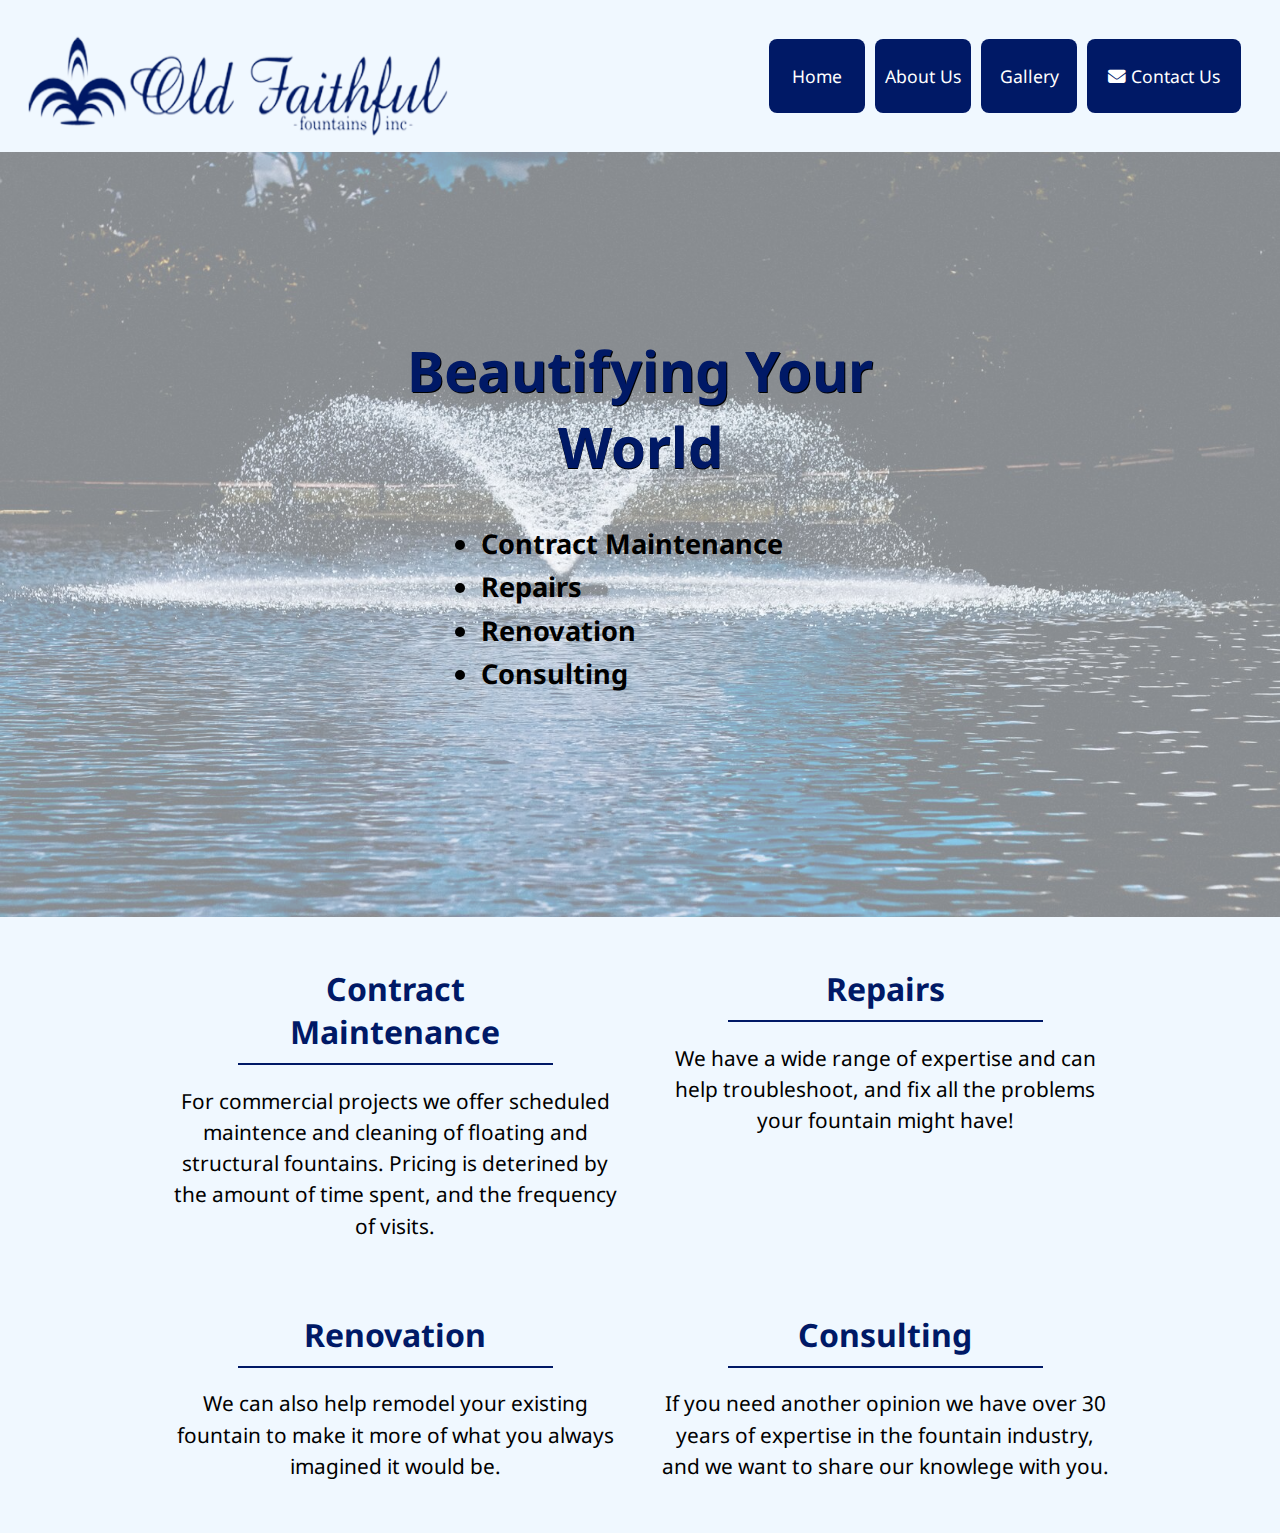
<file: index.html>
<!DOCTYPE html>
<html lang="en">
<head>
    <meta charset="UTF-8">
    <meta http-equiv="X-UA-Compatible" content="IE=edge">
    <meta name="viewport" content="width=device-width, initial-scale=1.0">
    <title>Old Faithful Fountains</title>
    <link rel="icon" href="images/fountain_logo.png" type="image/png">
    <link rel="stylesheet" href="styles/styles.css">
    <script src="javascript.js" defer></script>
    <link rel="stylesheet" href="https://cdnjs.cloudflare.com/ajax/libs/font-awesome/6.1.1/css/all.min.css">
</head>
<body>
<div id="content">
    
    <header>
        <a id="logo_link" href="index.html">
            <img id="logo" src="images/logo-removebg.png" alt="logo">
            <img id="fountain_logo" src="images/fountain_logo.png" alt="fountain_logo">
        </a>

        <!-- navigation bar -->
        <nav id="nav"> 
            <a href="index.html">Home</a>
            <a href="aboutus.html"> About Us</a>
            <a href="gallery.html"> Gallery</a>
            <!-- Trigger/Open The Modal -->
            <button id="myBtn"><i class="fa-solid fa-envelope"></i>  Contact Us</button>

            <!-- The Modal -->
            <div id="myModal" class="modal">
            <!-- Modal content -->
            <div class="modal-content">
                <span class="close">&times;</span>
                <h2>Contact Us</h2>
                <p>We would love to hear from you today!<br>
                   <b>Phone:</b> 972-231-5059<br>
                   <b>Email:</b> Info@old-faithful.com
                </p> 
            </div>
            <!-- End of Modal -->
            </div> 
        </nav>
        <!-- end of navigation bar -->

        <!-- mobile navigation bar -->
        <nav id="mobile_nav">
            <a href="index.html"><i class="fa-solid fa-house"></i><br><text></text></a>
            <a href="aboutus.html"><i class="fa-solid fa-address-card"></i><br><text></text></a>
            <a href="gallery.html"><i class="fa-solid fa-images"></i><br><text></text></a>
            <!-- Trigger/Open The Modal -->
            <button id="mobileNavContactBtn"><i class="fa-solid fa-envelope"></i><br><text></text></button>

            <!-- The Modal -->
            <div id="myNavModal" class="modal">
            <!-- Modal content -->
            <div class="modal-content">
                <span class="navClose">&times;</span>
                <h2>Contact Us</h2>
                <p>We would love to hear from you today!<br>
                   <b>Phone:</b> 972-231-5059<br>
                   <b>Email:</b> Info@old-faithful.com
                </p>
            </div>
            <!-- End of Modal -->
            </div> 
        <!-- End of mobile navogation bar -->
        </nav>
    </header>
    <div id="back_img">
    <main id="index_main">
        <section id="msg">
            <h1>Beautifying Your World</h1>
            <!-- <h2>We specialize in</h2> -->
            <ul id="services_list">
                <li>Contract Maintenance</li>
                <li>Repairs</li>
                <li>Renovation</li>
                <li>Consulting</li>
            </ul>
        </section>
    </main>
    </div>
    <div id="what_we_do">
        <section id="contract_maintance">
            <h2>Contract Maintenance</h2>
            <p>For commercial projects we offer scheduled maintence and cleaning of floating and structural fountains. Pricing is deterined by the amount of time spent, and the frequency of visits.</p>
        </section>

        <section id="repairs">
            <h2>Repairs</h2>
            <p>We have a wide range of expertise and can help troubleshoot, and fix all the problems your fountain might have!</p>
        </section>

        <section id="renovation">
            <h2>Renovation</h2>
            <p>We can also help remodel your existing fountain to make it more of what you always imagined it would be.</p>
        </section>

        <section id="consulting">
            <h2>Consulting</h2>
            <p>If you need another opinion we have over 30 years of expertise in the fountain industry, and we want to share our knowlege with you.</p>
        </section>
    </div>
</div>    
</body>
</html>
</file>
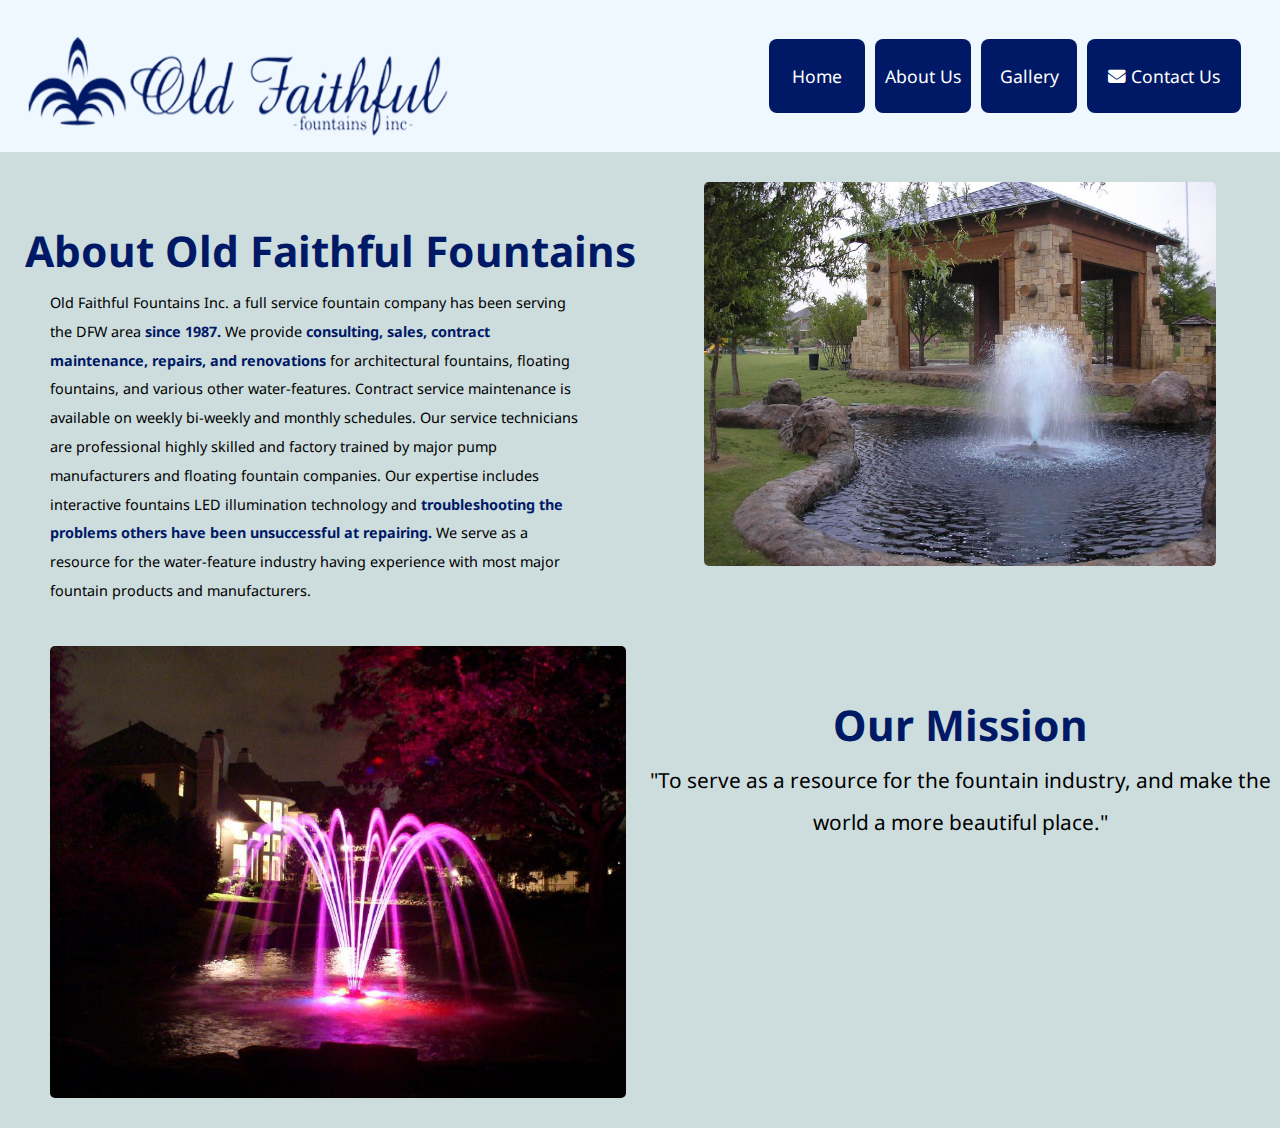
<file: aboutus.html>
<!DOCTYPE html>
<html lang="en">
<head>
    <meta charset="UTF-8">
    <meta http-equiv="X-UA-Compatible" content="IE=edge">
    <meta name="viewport" content="width=device-width, initial-scale=1.0">
    <title>About Us</title>
    <link rel="icon" href="images/fountain_logo.png" type="image/png">
    <link rel="stylesheet" href="styles/styles.css">
    <link rel="stylesheet" href="https://cdnjs.cloudflare.com/ajax/libs/font-awesome/6.1.1/css/all.min.css">
    <script src="javascript.js" defer></script>
</head>
<body>
    <header>
        <a id="logo_link" href="index.html">
            <img id="logo" src="images/logo-removebg.png" alt="logo">
            <img id="fountain_logo" src="images/fountain_logo.png" alt="fountain_logo">
        </a>
        <nav id="nav"> 
            <a href="index.html">Home</a>
            <a href="aboutus.html"> About Us</a>
            <a href="gallery.html"> Gallery</a>
            <!-- Trigger/Open The Modal -->
            <button id="myBtn"><i class="fa-solid fa-envelope"></i>  Contact Us</button>

            <!-- The Modal -->
            <div id="myModal" class="modal">
            <!-- Modal content -->
            <div class="modal-content">
                <span class="close">&times;</span>
                <h2>Contact Us</h2>
                <p>We would love to hear from you today!<br>
                   <b>Phone:</b> 972-231-5059<br>
                   <b>Email:</b> Info@old-faithful.com
                </p>
            </div>
            <!-- End of Modal -->
            </div> 
        </nav>

        <!-- mobile navigation bar -->
        <nav id="mobile_nav">
            <a href="index.html"><i class="fa-solid fa-house"></i><br><text></text></a>
            <a href="aboutus.html"><i class="fa-solid fa-address-card"></i><br><text></text></a>
            <a href="gallery.html"><i class="fa-solid fa-images"></i><br><text></text></a>
            <!-- Trigger/Open The Modal -->
            <button id="mobileNavContactBtn"><i class="fa-solid fa-envelope"></i><br><text></text></button>

            <!-- The Modal -->
            <div id="myNavModal" class="modal">
            <!-- Modal content -->
            <div class="modal-content">
                <span class="navClose">&times;</span>
                <h2>Contact Us</h2>
                <p>We would love to hear from you today!<br>
                   <b>Phone:</b> 972-231-5059<br>
                   <b>Email:</b> Info@old-faithful.com
                </p>
            </div>
            <!-- End of Modal -->
            </div> 
        <!-- End of mobile navigation bar -->
        </nav>
    </header>
    <main id="aboutus_main">
        <h2 id="about_h2">About Old Faithful Fountains</h2>
        <p id="abus_p">Old Faithful Fountains Inc. a full service fountain company has been serving the DFW area <b>since 1987.</b> We provide <b>consulting, sales, contract maintenance, repairs, and renovations</b> for architectural fountains, floating fountains, and various other water-features. Contract service maintenance is available on weekly bi-weekly and monthly schedules. Our service technicians are professional highly skilled and factory trained by major pump manufacturers and floating fountain companies. Our expertise includes interactive fountains LED illumination technology and <b>troubleshooting the problems others have been unsuccessful at repairing.</b> We serve as a resource for the water-feature industry having experience with most major fountain products and manufacturers.</p>
        <img id="first_img" src="images/i12.png" alt="img_12">
        <img id="sec_img" src="images/i21.png" alt="img_21">
        <h2 id="mission_h2">Our Mission</h2>
        <p id="mission_p">"To serve as a resource for the fountain industry, and make the world a more beautiful place."</p>
    </main>
</body>
</html>
</file>
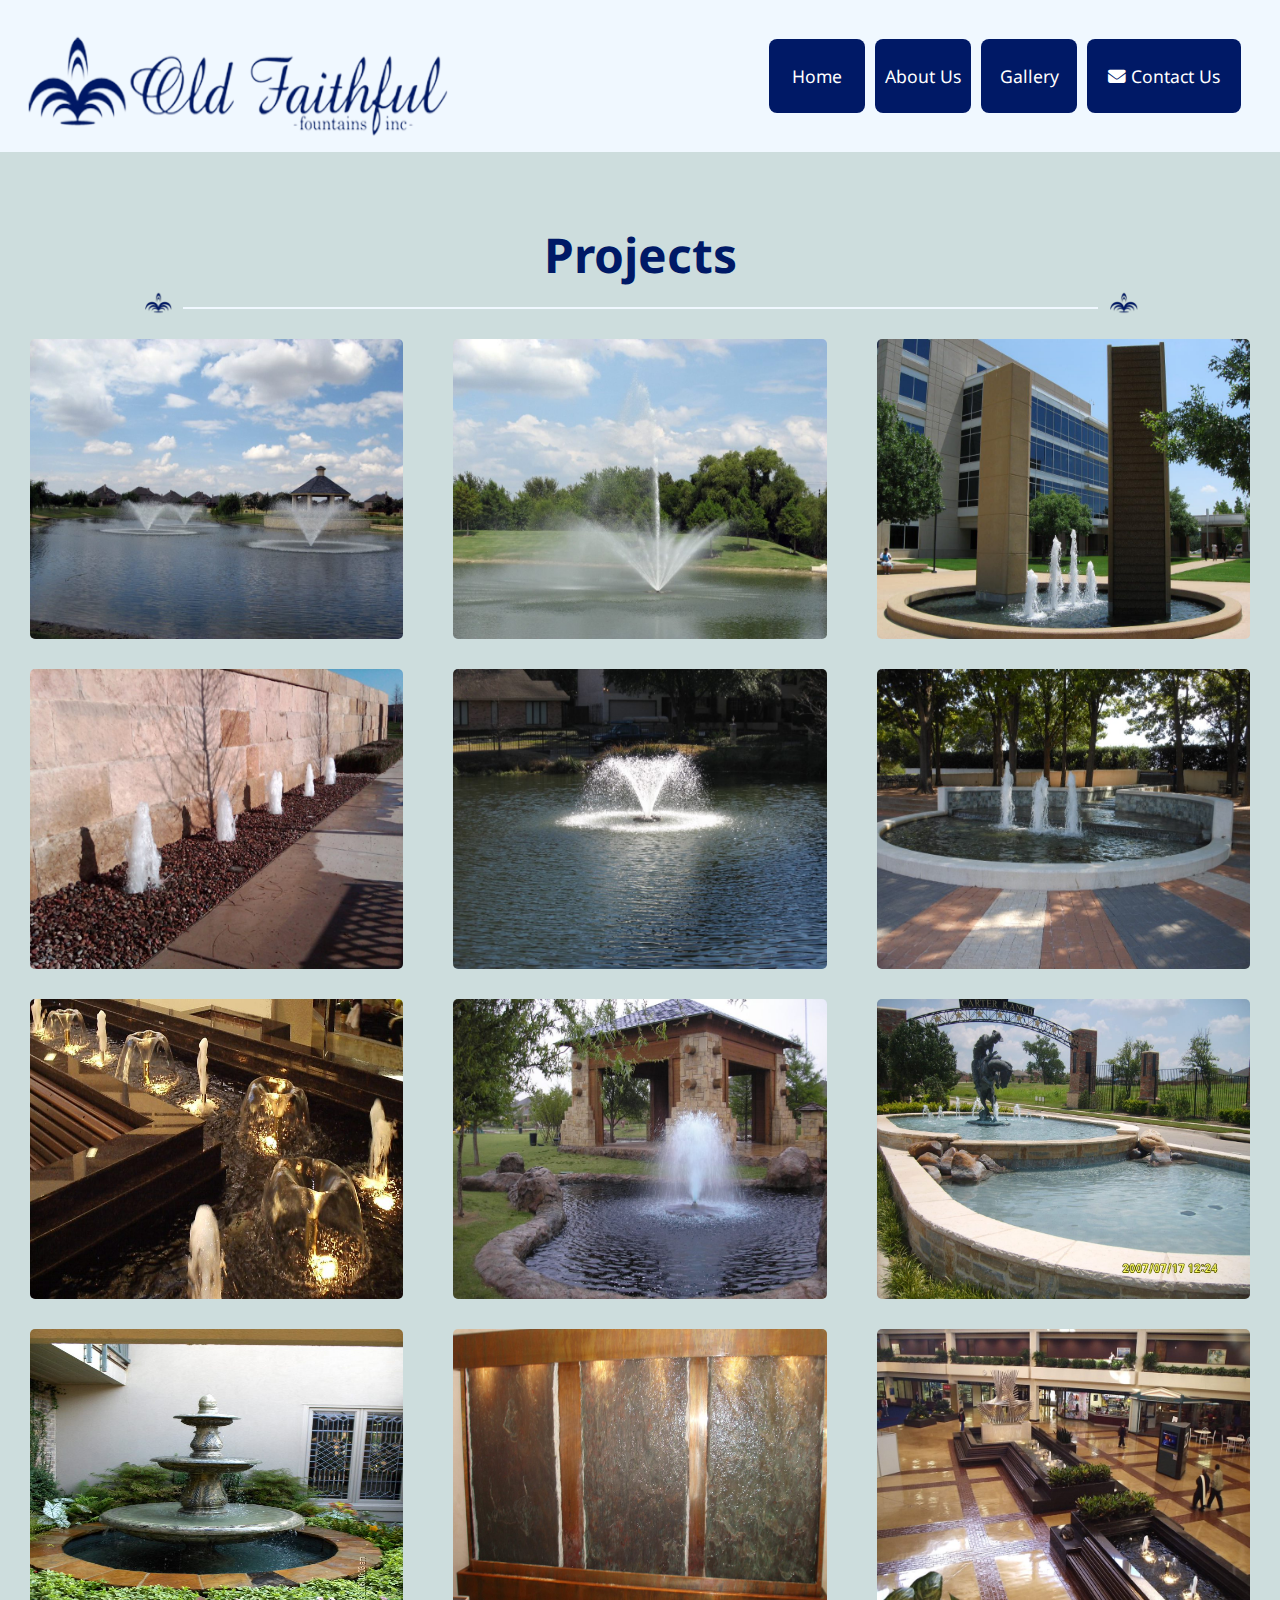
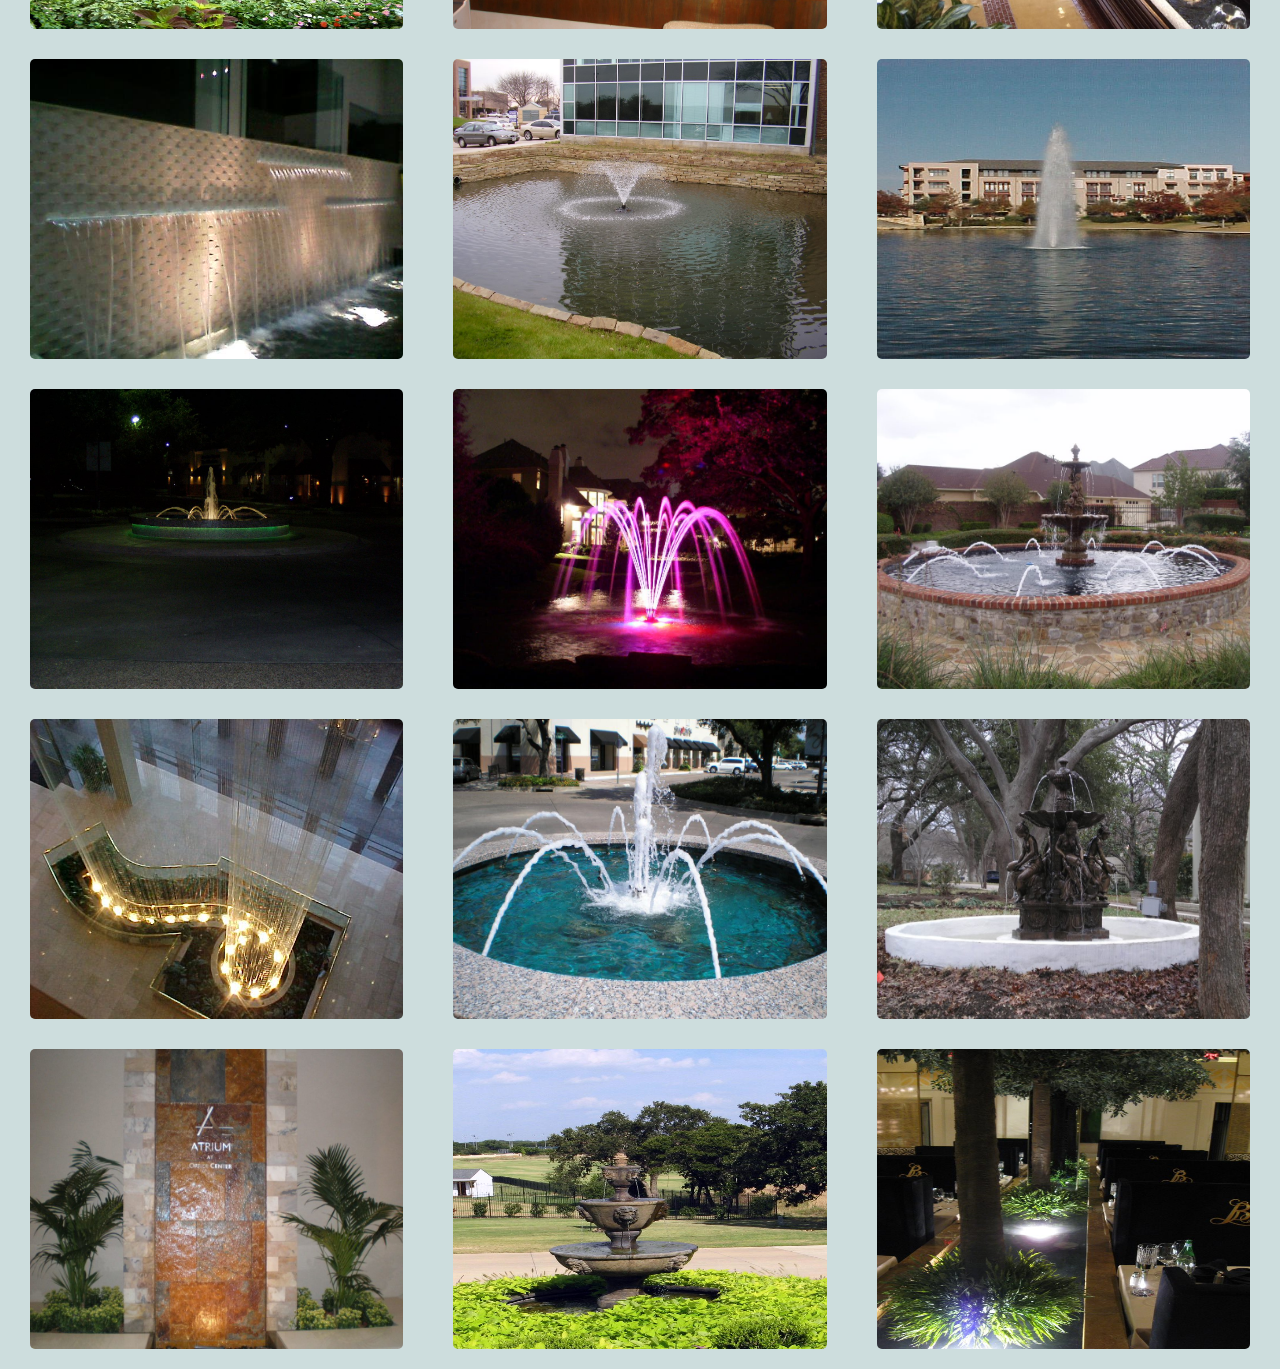
<file: gallery.html>
<!DOCTYPE html>
<html lang="en">
<head>
    <meta charset="UTF-8">
    <meta http-equiv="X-UA-Compatible" content="IE=edge">
    <meta name="viewport" content="width=device-width, initial-scale=1.0">
    <title>Gallery</title>
    <link rel="icon" href="images/fountain_logo.png" type="image/png">
    <link rel="stylesheet" href="styles/styles.css">
    <link rel="stylesheet" href="https://cdnjs.cloudflare.com/ajax/libs/font-awesome/6.1.1/css/all.min.css">
    <script src="javascript.js" defer></script>
</head>
<body>
    <header>
        <a id="logo_link" href="index.html">
            <img id="logo" src="images/logo-removebg.png" alt="logo">
            <img id="fountain_logo" src="images/fountain_logo.png" alt="fountain_logo">
        </a>
        <nav id="nav"> 
            <a href="index.html">Home</a>
            <a href="aboutus.html"> About Us</a>
            <a href="gallery.html"> Gallery</a>
            <!-- Trigger/Open The Modal -->
            <button id="myBtn"><i class="fa-solid fa-envelope"></i>  Contact Us</button>

            <!-- The Modal -->
            <div id="myModal" class="modal">
            <!-- Modal content -->
            <div class="modal-content">
                <span class="close">&times;</span>
                <h2>Contact Us</h2>
                <p>We would love to hear from you today!<br>
                   <b>Phone:</b> 972-231-5059<br>
                   <b>Email:</b> Info@old-faithful.com
                </p>
            </div>
            <!-- End of Modal -->
            </div> 
        </nav>

        <!-- mobile navigation bar -->
        <nav id="mobile_nav">
            <a href="index.html"><i class="fa-solid fa-house"></i><br><text></text></a>
            <a href="aboutus.html"><i class="fa-solid fa-address-card"></i><br><text></text></a>
            <a href="gallery.html"><i class="fa-solid fa-images"></i><br><text></text></a>
            <!-- Trigger/Open The Modal -->
            <button id="mobileNavContactBtn"><i class="fa-solid fa-envelope"></i><br><text></text></button>

            <!-- The Modal -->
            <div id="myNavModal" class="modal">
            <!-- Modal content -->
            <div class="modal-content">
                <span class="navClose">&times;</span>
                <h2>Contact Us</h2>
                <p>We would love to hear from you today!<br>
                   <b>Phone:</b> 972-231-5059<br>
                   <b>Email:</b> Info@old-faithful.com
                </p>
            </div>
            <!-- End of Modal -->
            </div> 
        <!-- End of mobile navigation bar -->
        </nav>
    </header>
    <main id="gallery_main">
        <h1 id="gallery_title">Projects
            <img id="left_fountain" class="fountain_logo" src="images/fountain_logo.png" alt="fountain_logo">
            <img id="right_fountain" class="fountain_logo" src="images/fountain_logo.png" alt="fountain_logo">
        </h1>
        
        <div id="gallery">
            <img src="images/i6.png" alt="pic_6">
            <img src="images/i7.png" alt="pic_7">
            <img src="images/i16.png" alt="pic_16">
            <img src="images/i4.png" alt="pic_4">
            <!-- <img src="images/i5.png" alt="pic_5"> -->
            <img src="images/i9.png" alt="pic_9">
            <img src="images/i11.png" alt="pic_11">
            <img src="images/i1.png" alt="pic_1">
            <img src="images/i12.png" alt="pic_12">
            <img src="images/i13.png" alt="pic_13">
            <img src="images/i14.png" alt="pic_14">
            <img src="images/i15.png" alt="pic_15">
            <img src="images/i3.png" alt="pic_3">
            <img src="images/i17.png" alt="pic_17">
            <img src="images/i18.png" alt="pic_18">
            <img src="images/i19.png" alt="pic_19">
            <img src="images/i20.png" alt="pic_20">
            <img src="images/i21.png" alt="pic_21">
            <img src="images/i22.png" alt="pic_22">
            <img src="images/i23.png" alt="pic_23">
            <img src="images/i24.png" alt="pic_24">
            <img src="images/i25.png" alt="pic_25">
            <img src="images/i2.png" alt="pic_2">
            <img src="images/i8.png" alt="pic_8">
            <img src="images/i10.png" alt="pic_10">
        </div>
    </main>
</body>
</html>
</file>
<file: styles/styles.css>
@import url('https://fonts.googleapis.com/css2?family=Merriweather:ital,wght@0,400;0,700;1,400;1,700&family=Noto+Sans:ital,wght@0,300;0,400;0,700;1,400;1,700&display=swap');

html{
    padding: 0;
    margin: 0;
}

body{
    padding: 0;
    margin: 0;
    font-family: 'Noto Sans', 'Merriweather', serif;
    background-color: aliceblue;
}

button{
    font-family: 'Noto Sans', 'Merriweather', serif;
}

#content{
    max-width: 2200px;
    margin: 0 auto;
}

#back_img{
    background-image: url("../images/light_floater.png");
    background-size: cover;
    background-repeat: no-repeat;
    background-position: center, center;
    opacity: 100%;
    width: 100%;
    height: 85vh;
    margin: 0;
    padding: 0;
}

header{
    display: grid;
    grid-template-columns: 1fr 1fr 1fr 1fr 1fr;
}

#logo_link{
    grid-column: 1/3;
    margin: 0 auto;
}

#logo{
    width: 85%;
    height: 85%;
    padding: 20px;
}

#nav{
    display: grid;
    grid-template-columns: 1fr 1fr 1fr 2fr;
    gap: 10px;
    grid-column: 4/6;
    margin:0 auto;
    align-items: center;
}

nav a{
    color:#ffffff;
    text-decoration: none;
    font-size: 1.5em;
    padding-top: 25px;
    padding-bottom: 25px;
    padding-left: 10px;
    padding-right: 10px;
    background-color: #001966;
    text-align: center;
    align-items: center;
    border-radius: 8px;
}

nav a:hover{
    color:#1098F7;
}

#msg{
    margin: 0 auto;
    width: 40%;
}

#msg h1{
    margin-top: 180px;
    text-align: center;
    font-size: 4em;
    color:#001966;
    text-shadow: .5px .5px 0 black;
}

#msg div{
    text-align: center;
    background-color: #001966;
    width: 150px;
    height: 50px;
    margin: 0 auto;
    margin-top: 30px;
    border-radius: 8px;
    padding-top: 25px;
    padding-bottom: 10px;
    padding-left: 40px;
    padding-right: 40px;
}

#contact_button{
    color: #ffffff;
    text-decoration: none;
    font-size: 1.7em;
}

#services_list{
    font-size: 2em;
    line-height: 1.6em;
    color: black;
    font-weight: 700;
    width: 70%;
    margin: 0 auto;
}

#myBtn, #mobileNavContactBtn{
    background-color: #001966;
    color: #ffffff;
    font-size: 1.5em;
    padding-top: 25px;
    padding-bottom: 25px;
    margin-top: 0;
    margin-bottom: 0;
    text-align: center;
    border-radius: 8px;
    border-width: 0px;
    padding-left: 0px;
    padding-right: 0px;
    width: 80%;
}


#myBtn:hover, #mobileNavContactBtn:hover{
    color: #1098F7;
}

/* The Modal (background) */
.modal {
    display: none; /* Hidden by default */
    position: fixed; /* Stay in place */
    z-index: 1; /* Sit on top */
    left: 0;
    top: 0;
    width: 100%; /* Full width */
    height: 100%; /* Full height */
    overflow: auto; /* Enable scroll if needed */
    background-color: rgb(0,0,0); /* Fallback color */
    background-color: rgba(0,0,0,0.4); /* Black w/ opacity */
}
  
/* Modal Content/Box */
.modal-content {
    background-color: white;
    margin: 15% auto; /* 15% from the top and centered */
    padding: 20px;
    border: 1px solid #888;
    width: 30%; /* Could be more or less, depending on screen size */
    line-height: 2em;
    text-align: center;
    color: #001966;
}
.modal-content h2 {
    font-size: 3em;
}

.modal-content p {
    font-size: 1.2em;
}
/* The Close Button */
.close, .navClose {
    color: #aaa;
    float: right;
    font-size: 28px;
    font-weight: bold;
}
  
.close:hover, .close:focus, .navClose:hover,.navClose:focus {
    color: black;
    text-decoration: none;
    cursor: pointer;
}

#index_main{
    display: grid;
}

#what_we_do{
    display: grid;
    grid-template-columns: 1fr 1fr;
}

#what_we_do h2{
    color:#001966;
    text-align: center;
    border-bottom: solid #001966 2px;
    width: 60%;
    margin: 0 auto;
    margin-top: 50px;
    padding-bottom: 10px;
    font-size: 2em;
}

#what_we_do p{
    text-align: center;
    font-size: 1.3em;
    line-height: 1.5em;
}

#contract_maintance{
    padding-left: 300px;
    padding-right: 20px;
}

#repairs{
    padding-right: 300px;
    padding-left: 20px;
}

#renovation{
    padding-left: 300px;
    padding-right: 20px;
}

#consulting{
    padding-right: 300px;
    padding-left: 20px;
    padding-bottom: 30px;
}

#mobile_nav{
    display: none;
}


/* About Us Page */
#aboutus_main{
    background-color: #CDDDDD;
    display: grid;
    grid-template-columns: 1fr 1fr;
}

#about_h2{
    grid-column: 1/2;
    text-align: center;
    font-size: 3em;
    color:#001966;
    margin-top: 100px;
    margin-bottom: -30px;
    /* border-bottom: solid #001966 2px; */
}

#abus_p {
    grid-column: 1/2;
    text-align: left;
    margin: 10px 50px;
    line-height: 2em;
    margin-top: -30px;
    margin-left: 50px;
}

#abus_p b{
    color: #001966;
}

#first_img{
    grid-column: 2/3;
    grid-row: 1/3;
    width: 80%;
    margin: 30px auto;
    border-top-left-radius: 5px;
    border-top-right-radius: 5px;
    border-bottom-left-radius: 5px;
    border-bottom-right-radius: 5px;
}

#sec_img{
    grid-row: 3/5;
    width: 90%;
    margin: 30px;
    margin-left: 50px;
    border-top-left-radius: 5px;
    border-top-right-radius: 5px;
    border-bottom-left-radius: 5px;
    border-bottom-right-radius: 5px;
}

#mission_h2{
    grid-column: 2/3;
    text-align: center;
    font-size: 3em;
    color:#001966;
    margin-top: 100px;
    margin-bottom: -50px;
    /* border-bottom: solid #001966 2px; */
}

#mission_p{
    grid-column: 2/3;
    text-align: center;
    margin-top: -200px;
    line-height: 2em;
    font-size: 1.5em;
}





/* Gallery Page*/

#gallery_header{
    background-color: #decccc;
    padding-top: 10px;
    padding-bottom: 10px;
}

#gallery_main{
    background-color: #CDDDDD;
    padding-left: 30px;
    padding-right: 30px;
    padding-top: 20px;
    padding-bottom: 20px;
}


#gallery_title{
    text-align: center;
    color:#001966;
    font-size: 3em;
    padding-top: 20px;
    padding-bottom: 20px;
    border-bottom: solid 2px aliceblue;
    width: 75%;
    margin: 30px auto;
}

#gallery{
    display: grid;
    grid-template-columns: 1fr 1fr 1fr 1fr;
    gap: 30px 50px;
}

#gallery img{
    width: 100%;
    height: 300px;
    border-radius: 5px;
    transition: .2s;
}

#gallery img:hover{
    transform: scale(1.1);
    transition: .2s;
}

.fountain_logo{
    width: 3%;
    margin-top: 60px;
}

#left_fountain{
    float: left;
    margin-left: -50px;
}

#right_fountain{
    float: right;
    margin-right: -50px;
}




@media screen and (max-width: 2200px){
#fountain_logo{
       display: none;
}
}


@media screen and (max-width: 1635px) {
/* body{
    background-color: black;
} */
header{
    display: grid;
    grid-template-columns: 1fr 1fr 1fr 1.2fr 1.2fr;
}

/* gallery page */
#gallery{
    display: grid;
    grid-template-columns: 1fr 1fr 1fr 1fr;
    gap: 30px 50px;
}

.fountain_logo{
    width: 3%;
    margin-top: 65px;
}

#left_fountain{
    margin-left: -40px;
}

#right_fountain{
    margin-right: -42px;
}
#fountain_logo{
    display: none;
}

/* About Us Page */
#about_h2{
    font-size: 3em;
    margin-top: 70px;
    margin-bottom: 0px;
}
#abus_p {
    margin: 10px 50px;
    line-height: 2em;
    margin-top: -30px;
    margin-left: 50px;
}
#mission_h2{
    font-size: 3em;
    margin-top: 100px;
    margin-bottom: -10px;
}
#mission_p{
    margin-top: -200px;
    line-height: 2em;
    font-size: 1.5em;
}
}


@media screen and (max-width: 1500px) {
/* body{
    background-color: aliceblue;
} */
header{
    grid-template-columns: 1fr 1fr 1fr 1fr 1fr;
}
nav a{
    font-size: 1.2em;
}
#myBtn, #mobileNavContactBtn{
    font-size: 1.2em;
}
/* About Us Page */
#about_h2{
    font-size: 2.8em;
    margin-top: 70px;
    margin-bottom: 10px;
    padding-left: 20px;
}
#abus_p {
    margin: 10px 50px;
    line-height: 2em;
    margin-top: 0px;
    margin-left: 50px;
}
#mission_h2{
    font-size: 2.8em;
    margin-top: 80px;
    margin-bottom: 0px;
}
#mission_p{
    margin-top: -200px;
    line-height: 2em;
    font-size: 1.3em;
}
}

@media screen and (max-width: 1360px){
/* body{
        background-color: burlywood;
} */
#msg h1{
    font-size: 3.5em;
}
#services_list{
    font-size: 1.7em;
    line-height: 1.6em;
    color: black;
    font-weight: 700;
    width: 70%;
    margin: 0 auto;
}
nav a{
    font-size: 1.1em;
}
#myBtn, #mobileNavContactBtn{
    font-size: 1.1em;
}
#what_we_do h2{
    width: 70%;
}
#contract_maintance{
    padding-left: 170px;
    padding-right: 20px;
}
#repairs{
    padding-right: 170px;
    padding-left: 20px;
}

#renovation{
    padding-left: 170px;
    padding-right: 20px;
}

#consulting{
    padding-right: 170px;
    padding-left: 20px;
}

/* About Us Page */
#about_h2{
    font-size: 2.65em;
    margin-top: 70px;
    margin-bottom: 10px;
    padding-left: 20px;
}
#abus_p {
    font-size: .9em;
    margin: 10px 50px;
    line-height: 2em;
    margin-top: 0px;
    margin-left: 50px;
}
#mission_h2{
    font-size: 2.65em;
    margin-top: 80px;
    margin-bottom: 0px;
}
#mission_p{
    margin-top: -180px;
    line-height: 2em;
    font-size: 1.3em;
}

/* gallery */
#gallery{
    grid-template-columns: 1fr 1fr 1fr;
}
.fountain_logo{
    width: 3%;
    margin-top: 68px;
}

#left_fountain{
    margin-left: -38px;
}

#right_fountain{
    margin-right: -40px;
}
}

@media screen and (max-width: 1275px){
nav a{
    font-size: 1em;
}
#myBtn, #mobileNavContactBtn{
    font-size: 1em;
}

/* About Us Page */
#about_h2{
    font-size: 2.5em;
    margin-top: 50px;
    margin-bottom: -30px;
}
#abus_p {
    font-size: .9em;
    line-height: 2em;
    margin-top: 0px;
    margin-bottom: 0px;
    margin-left: 50px;
    margin-right: 30px;
}
#mission_h2{
    font-size: 2.5em;
    margin-top: 80px;
    margin-bottom: 0px;
}
#mission_p{
    margin-top: -170px;
    line-height: 2em;
    font-size: 1.2em;
}
#first_img{
    grid-column: 2/3;
    grid-row: 1/3;
    width: 90%;
    margin: 30px auto;
    border-top-left-radius: 5px;
    border-top-right-radius: 5px;
    border-bottom-left-radius: 5px;
    border-bottom-right-radius: 5px;
}
#sec_img{
    grid-row: 3/5;
    width: 90%;
    margin: 30px;
    margin-left: 50px;
    border-top-left-radius: 5px;
    border-top-right-radius: 5px;
    border-bottom-left-radius: 5px;
    border-bottom-right-radius: 5px;
}

/* gallery */
.fountain_logo{
    width: 3%;
    margin-top: 70px;
}
#left_fountain{
    margin-left: -36px;
}
#right_fountain{
    margin-right: -38px;
}
}


@media screen and (max-width: 1194px){
#msg h1{
    font-size: 3.2em;
}
nav a{
    font-size: .9em;
}
#myBtn, #mobileNavContactBtn{
    font-size: .9em;
}
#contract_maintance{
    padding-left: 120px;
    padding-right: 50px;
}
#repairs{
    padding-right: 120px;
    padding-left: 50px;
}
#renovation{
    padding-left: 120px;
    padding-right: 50px;
}
#consulting{
    padding-right: 120px;
    padding-left: 50px;
}

/* About Us Page */
#about_h2{
    font-size: 2.4em;
    margin-top: 50px;
    margin-bottom: -30px;
}
#abus_p {
    font-size: .9em;
    line-height: 2em;
    margin-top: 0px;
    margin-bottom: 0px;
    margin-left: 50px;
    margin-right: 30px;
}
#mission_h2{
    font-size: 2.4em;
    margin-top: 80px;
    margin-bottom: 0px;
}
#mission_p{
    margin-top: -170px;
    line-height: 2em;
    font-size: 1.2em;
}

/* gallery */
.fountain_logo{
    width: 3%;
    margin-top: 72px;
}
#left_fountain{
    margin-left: -34px;
}
#right_fountain{
    margin-right: -36px;
}
}

@media screen and (max-width: 1156px){
/* about us */
#about_h2{
    font-size: 2.3em;
    margin-top: 40px;
    margin-bottom: 0px;
}
#abus_p {
    font-size: .9em;
    line-height: 2em;
    margin-top: 15px;
    margin-bottom: 0px;
    margin-left: 50px;
    margin-right: 30px;
}
#mission_h2{
    font-size: 2.4em;
    margin-top: 70px;
    margin-bottom: 0px;
}
#mission_p{
    margin-top: -155px;
    line-height: 2em;
    font-size: 1.2em;
}
}

@media screen and (max-width: 1101px){
#msg h1{
    font-size: 3em;
}
#services_list{
    font-size: 1.5em;
    line-height: 1.6em;
}

nav a{
    font-size: .8em;
}
#myBtn, #mobileNavContactBtn{
    font-size: .8em;
}
/* gallery */
#gallery{
    display: grid;
    grid-template-columns: 1fr 1fr 1fr;
    gap: 30px 50px;
}
.fountain_logo{
    width: 4%;
    margin-top: 68px;
}

#left_fountain{
    margin-left: -36px;
}

#right_fountain{
    margin-right: -38px;
}
/* about us */
#about_h2{
    font-size: 2.1em;
    margin-top: 40px;
    margin-bottom: 0px;
}
#abus_p {
    font-size: .85em;
    line-height: 2em;
    margin-top: 15px;
    margin-bottom: 0px;
    margin-left: 50px;
    margin-right: 30px;
}
}

@media screen and (max-width: 1020px){
/* body{
    background-color: red;
}     */
#msg h1{
    font-size: 2.7em;
}
#services_list{
    font-size: 1.3em;
    line-height: 1.6em;
}
nav a{
    font-size: .7em;
}
#myBtn, #mobileNavContactBtn{
    font-size: .7em;
}
#what_we_do{
    display: grid;
    grid-template-columns: 1fr;
}
#what_we_do h2{
    color:#001966;
    text-align: center;
    border-bottom: solid #001966 2px;
    width: 60%;
    margin: 0 auto;
    margin-top: 50px;
    padding-bottom: 10px;
    font-size: 2.2em;
}
#what_we_do p{
    text-align: center;
    font-size: 1.3em;
    line-height: 1.5em;
}
#contract_maintance{
    padding-left: 100px;
    padding-right: 100px;
}
#repairs{
    padding-left: 100px;
    padding-right: 100px;
}
#renovation{
    padding-left: 100px;
    padding-right: 100px;
}
#consulting{
    padding-left: 100px;
    padding-right: 100px;
    padding-bottom: 30px;
}

/* about us */
#about_h2{
    font-size: 2em;
    margin-top: 40px;
    margin-bottom: 0px;
}
#abus_p {
    font-size: .8em;
    line-height: 2em;
    margin-top: 15px;
    margin-bottom: 0px;
    margin-left: 50px;
    margin-right: 30px;
}
#mission_h2{
    font-size: 2.3em;
    margin-top: 40px;
    margin-bottom: 0px;
}
#mission_p{
    margin-top: -145px;
    line-height: 2em;
    font-size: 1.15em;
}
}

@media screen and (max-width: 965px){
/* about us */
#about_h2{
    font-size: 1.9em;
    margin-top: 40px;
    margin-bottom: 0px;
}
#abus_p {
    font-size: .75em;
    line-height: 2em;
    margin-top: 15px;
    margin-bottom: 0px;
    margin-left: 50px;
    margin-right: 30px;
}
#mission_h2{
    font-size: 2.2em;
    margin-top: 40px;
    margin-bottom: 0px;
}
#mission_p{
    margin-top: -145px;
    line-height: 2em;
    font-size: 1.1em;
}
}



@media screen and (max-width: 928px){
/* body{
    background-color: blueviolet;
} */
header{
    grid-template-columns: 1fr 1fr 1fr 1.1fr 1.1fr;
}
#logo{
    width: 90%;
    height: 85%;
    padding: 20px;
}    
#msg h1{
    font-size: 2.5em;
}
#services_list{
    font-size: 1.1em;
    line-height: 1.6em;
}
nav a{
    font-size: .7em;
}
#myBtn, #mobileNavContactBtn{
    font-size: .7em;
}
/* gallery */
#gallery{
    grid-template-columns: 1fr 1fr;
    gap: 30px 50px;
}
.fountain_logo{
    width: 4%;
    margin-top: 71px;
}
#left_fountain{
    margin-left: -34px;
}
#right_fountain{
    margin-right: -36px;
}

/* about us */
#about_h2{
    grid-column: 1/2;
    text-align: center;
    font-size: 1.8em;
    margin-top: 40px;
    margin-bottom: 0px;
}
#abus_p {
    font-size: .7em;
    line-height: 2em;
    margin-top: 15px;
    margin-bottom: 0px;
    margin-left: 50px;
    margin-right: 30px;
}
#mission_h2{
    font-size: 2.2em;
    margin-top: 40px;
    margin-bottom: 0px;
}
#mission_p{
    margin-top: -140px;
    line-height: 2em;
    font-size: 1em;
    margin-left: 20px;
    margin-right: 20px;
}
}



@media screen and (max-width: 878px){
header{
    display: grid;
    grid-template-columns: 1fr;
    margin-left: 10px;
    margin-right: 10px;
}

#content{
    margin-bottom: 50px;
}
#logo{
    margin: 0 auto;
}

#logo_link{
    grid-column: 1/-1;
}

#nav{
    display: none;
}

#mobile_nav{
    position: fixed;
    bottom: 0;
    display: grid;
    grid-template-columns: 1fr 1fr 1fr 1fr;
    gap: 5px;
    width: 97%;
}

#mobile_nav a{
    font-size: 1.4em;
}

#myBtn, #mobileNavContactBtn{
    background-color: #001966;
    color: #ffffff;
    font-size: 1.4em;
    padding-top: 10px;
    padding-bottom: 10px;
    margin-top: 0;
    margin-bottom: 0;
    margin-right: 0px;
    text-align: center;
    border-radius: 8px;
    border-width: 0px;
    padding-left: 0px;
    padding-right: 0px;
    width: 100%;
}

.modal-content {
    background-color: white;
    margin: 15% auto; /* 15% from the top and centered */
    padding: 20px;
    border: 1px solid #888;
    width: 50%; /* Could be more or less, depending on screen size */
    line-height: 2em;
    text-align: center;
    color: #001966;
}
.modal-content h2 {
    font-size: 1.8em;
}

.modal-content p {
    font-size: 1em;
}

#msg{
    margin: 0 auto;
    width: 70%;
}

#msg h1{
    margin-top: 50px;
    text-align: center;
    font-size: 3em;
    color:#001966;
    text-shadow: .5px .5px 0 black;
}

#services_list{
    font-size: 1.5em;
    line-height: 1.6em;
    color: black;
    font-weight: 700;
    width: 70%;
    margin: 0 auto;
}

#what_we_do{
    display: grid;
    grid-template-columns: 1fr;
}

#what_we_do h2{
    color:#001966;
    text-align: center;
    border-bottom: solid #001966 2px;
    width: 60%;
    margin: 0 auto;
    margin-top: 50px;
    padding-bottom: 10px;
    font-size: 2.2em;
}

#what_we_do p{
    text-align: center;
    font-size: 1.3em;
    line-height: 1.5em;
}

#contract_maintance{
    padding-left: 20px;
    padding-right: 20px;
}

#repairs{
    padding-left: 20px;
    padding-right: 20px;
}

#renovation{
    padding-left: 20px;
    padding-right: 20px;
}

#consulting{
    padding-left: 20px;
    padding-right: 20px;
    padding-bottom: 30px;
}

/* about us */
#sec_img{
    display: none;
}

#aboutus_main{
    background-color: #CDDDDD;
    display: block; 
}
#about_h2{
    text-align: center;
    font-size: 2.3em;
    margin-top: 40px;
    padding-top: 30px;
    margin-bottom: 0px;
}
#abus_p {
    font-size: 1em;
    line-height: 2em;
    margin-top: 15px;
    margin-bottom: 30px;
    margin-left: 50px;
    margin-right: 30px;
}
#first_img{
    display: block;
    width: 80%;
    margin: 0 auto;
    margin-bottom: 70px;
}
#mission_h2{
    font-size: 2.3em;
    margin-top: 0px;
    margin-bottom: 15px;
}
#mission_p{
    margin-top: 0px;
    line-height: 2em;
    font-size: 1.2em;
    margin-left: 20px;
    margin-right: 20px;
    padding-bottom: 170px;
}

/* gallery */
#gallery_main{
    padding-bottom: 90px;
}
}


@media screen and (max-width: 685px){
/* gallery */
#gallery_main{
    padding-left: 20px;
    padding-right: 20px;
}
#gallery{
    grid-template-columns: 1fr 1fr;
    gap: 30px 20px;
}
.fountain_logo{
    width: 5%;
    margin-top: 72px;
}
#left_fountain{
    margin-left: -30px;
}
#right_fountain{
    margin-right: -32px;
}
}

@media screen and (max-width: 600px){
/* gallery */
#gallery_main{
    padding-left: 20px;
    padding-right: 20px;
}
#gallery{
    grid-template-columns: 1fr 1fr;
    gap: 30px 20px;
}
#gallery img{
    height: 250px;
}
.fountain_logo{
    width: 5%;
    margin-top: 72px;
}
#left_fountain{
    margin-left: -30px;
}
#right_fountain{
    margin-right: -32px;
}
}

@media screen and (max-width: 504px){

#mobile_nav{
    display: grid;
    grid-template-columns: 1fr 1fr 1fr 1fr;
    gap: 5px;
    width: 95%;
    line-height: 1em;
}

#mobile_nav i{
    font-size: 1.1em;
}

#mobile_nav text{
    font-size: .6em;
}

#myBtn, #mobileNavContactBtn{
    background-color: #001966;
    color: #ffffff;
    padding-top: 0px;
    padding-bottom: 0px;
    margin-top: 0px;
    margin-bottom: 0;
    text-align: center;
    border-radius: 8px;
    border-width: 0px;
    padding-left: 0px;
    padding-right: 0px;
    width: 100%;
}

#msg{
    margin: 0 auto;
    width: 70%;
}

#msg h1{
    margin-top: 50px;
    text-align: center;
    font-size: 3em;
    color:#001966;
    text-shadow: .5px .5px 0 black;
}

#services_list{
    font-size: 1.5em;
    line-height: 1.6em;
    color: black;
    font-weight: 700;
    width: 70%;
    margin: 0 auto;
}

#what_we_do{
    display: grid;
    grid-template-columns: 1fr;
}

#what_we_do h2{
    color:#001966;
    text-align: center;
    border-bottom: solid #001966 2px;
    width: 60%;
    margin: 0 auto;
    margin-top: 50px;
    padding-bottom: 10px;
    font-size: 2.2em;
}

#what_we_do p{
    text-align: center;
    font-size: 1.3em;
    line-height: 1.5em;
}

#contract_maintance{
    padding-left: 20px;
    padding-right: 20px;
}

#repairs{
    padding-left: 20px;
    padding-right: 20px;
}

#renovation{
    padding-left: 20px;
    padding-right: 20px;
}

#consulting{
    padding-left: 20px;
    padding-right: 20px;
    padding-bottom: 30px;
}
/* about us */
#about_h2{
    text-align: center;
    font-size: 2.3em;
    margin-top: 40px;
    padding-top: 30px;
    margin-bottom: 0px;
}
#abus_p {
    font-size: 1em;
    line-height: 2em;
    margin-top: 15px;
    margin-bottom: 30px;
    margin-left: 50px;
    margin-right: 30px;
}
#mission_h2{
    font-size: 2.3em;
    margin-top: 0px;
    margin-bottom: 15px;
}
#mission_p{
    margin-top: 0px;
    line-height: 2em;
    font-size: 1.2em;
    margin-left: 20px;
    margin-right: 20px;
    padding-bottom: 170px;
}


k

/* gallery */
#gallery_title{
    font-size: 2.7em;
    padding-top: 20px;
    padding-bottom: 20px;
    width: 90%;
    margin: 30px auto;
}
#gallery_main{
    padding-left: 40px;
    padding-right: 40px;
}
#gallery{
    grid-template-columns: 1fr;
    gap: 40px 20px;
}
#gallery img{
    height: 300px;
}
}

@media screen and (max-width: 440px){
/* gallery */
#gallery_title{
    font-size: 2.5em;
    padding-top: 20px;
    padding-bottom: 20px;
    width: 95%;
    margin: 30px auto;
}
#gallery_main{
    padding-left: 30px;
    padding-right: 30px;
}
#gallery{
    grid-template-columns: 1fr;
    gap: 40px 20px;
}
#gallery img{
    height: 270px;
} 
}

@media screen and (max-width: 360px){
#msg{
    margin: 0 auto;
    width: 80%;
}

#msg h1{
    margin-top: 50px;
    text-align: center;
    font-size: 2.7em;
    color:#001966;
    text-shadow: .5px .5px 0 black;
}
#what_we_do h2{
    width: 80%;
    font-size: 2.2em;
}
/* about us */
#about_h2{
    text-align: center;
    font-size: 2.3em;
    margin-top: 40px;
    padding-top: 30px;
    margin-bottom: 0px;
}
#abus_p {
    font-size: 1em;
    line-height: 2em;
    margin-top: 15px;
    margin-bottom: 30px;
    margin-left: 50px;
    margin-right: 30px;
}
#first_img{
    margin-bottom: 60px;
}
#mission_h2{
    font-size: 2.3em;
    margin-top: 0px;
    margin-bottom: 15px;
}
#mission_p{
    margin-top: 0px;
    line-height: 2em;
    font-size: 1.2em;
    margin-left: 20px;
    margin-right: 20px;
    padding-bottom: 170px;
}

/* gallery */
#gallery_title{
    font-size: 2.3em;
    padding-top: 0px;
    padding-bottom: 20px;
    width: 95%;
    margin: 30px auto;
}
#gallery img{
    height: 250px;
} 
}


@media screen and (max-width: 316px){
#msg{
    width: 80%;
}

#msg h1{
    margin-top: 50px;
    text-align: center;
    font-size: 2.5em;
    color:#001966;
    text-shadow: .5px .5px 0 black;
}

#services_list{
    font-size: 1.3em;
    line-height: 1.6em;
    color: black;
    font-weight: 700;
    width: 70%;
    margin: 0 auto;
}

#mobile_nav{
    display: grid;
    grid-template-columns: 1fr 1fr 1fr 1fr;
    gap: 5px;
    width: 93%;
}

#what_we_do h2{
    width: 80%;
    font-size: 2.1em;
}

#what_we_do p{
    font-size: 1.2em;
}
/* gallery */
#gallery_title{
    font-size: 2.3em;
    padding-top: 0px;
    padding-bottom: 20px;
    width: 95%;
    margin: 10px auto;
    margin-bottom: 30px;
}
#gallery img{
    height: 230px;}
}

/* alt color 
#6DA34D */

/* change backgroud cover on hover for nav bar */

/* Have pictures for every section  */
/* change backgrond with scrool Parralax scrolling*/
</file>
